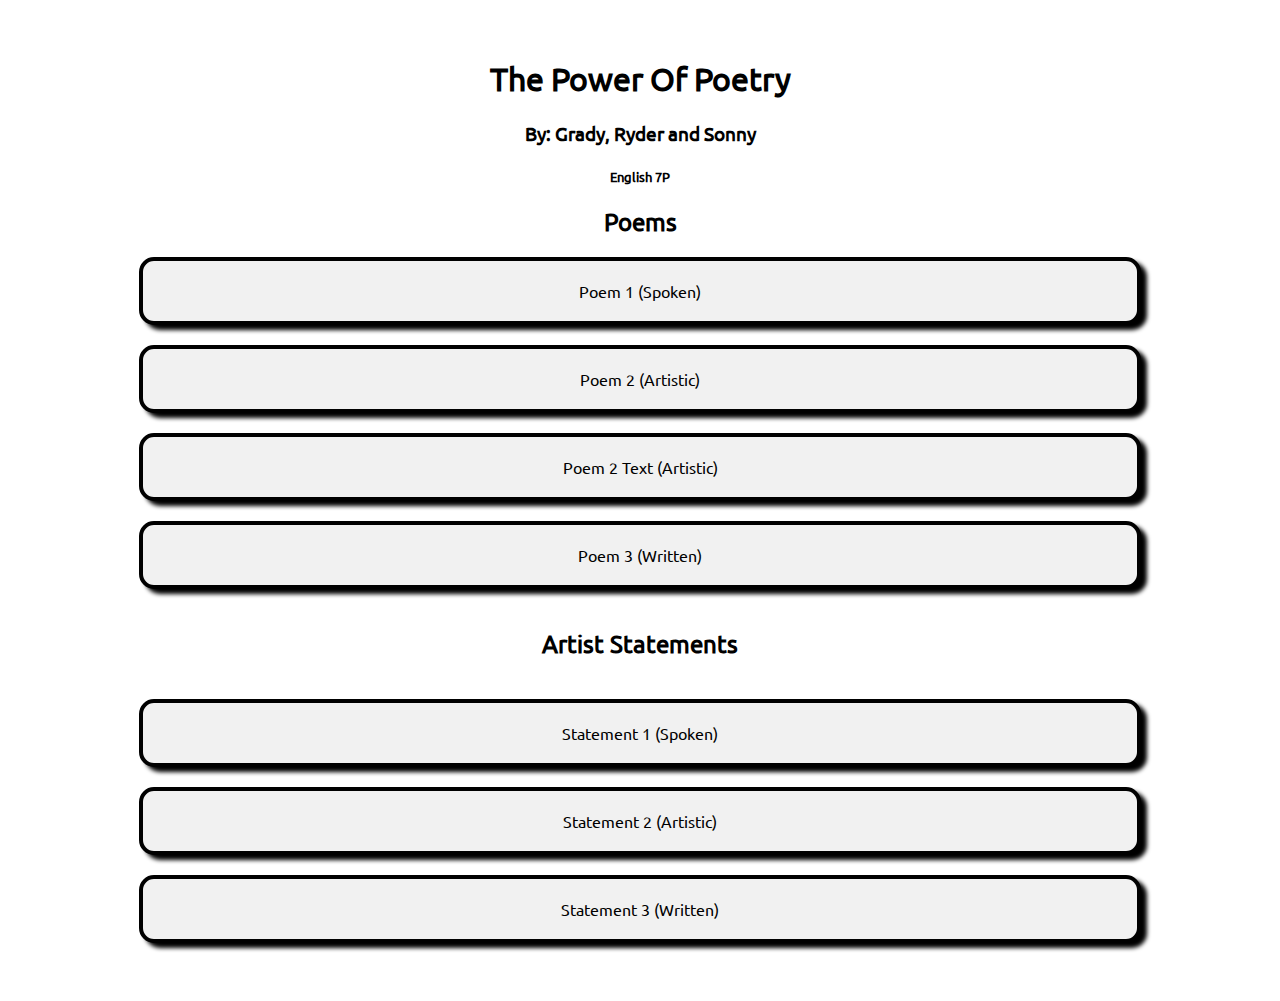
<file: index.html>
<!DOCTYPE html>
<html>
    <head>
        <meta charset = 'utf-8' />
        <meta name = 'viewport' content = 'width=device-width, initial-scale=1.0' />
        <meta name = 'title' content = 'Poems English T4' />
        <title>The Power Of Poetry</title>
        <script src="https://cdnjs.cloudflare.com/ajax/libs/jquery/3.6.1/jquery.min.js" integrity="sha512-aVKKRRi/Q/YV+4mjoKBsE4x3H+BkegoM/em46NNlCqNTmUYADjBbeNefNxYV7giUp0VxICtqdrbqU7iVaeZNXA==" crossorigin="anonymous" referrerpolicy="no-referrer"></script>
        <script src="https://cdnjs.cloudflare.com/ajax/libs/bootstrap/5.2.2/js/bootstrap.min.js" integrity="sha512-5BqtYqlWfJemW5+v+TZUs22uigI8tXeVah5S/1Z6qBLVO7gakAOtkOzUtgq6dsIo5c0NJdmGPs0H9I+2OHUHVQ==" crossorigin="anonymous" referrerpolicy="no-referrer"></script>
        <link href="style.css" rel="stylesheet" />
        <script src="index.js"></script>
    </head>
    <body>
        <h1>The Power Of Poetry</h1>
        <h3>By: Grady, Ryder and Sonny</h3>
        <h5>English 7P</h5>
        <h2>Poems</h2>
        <div id="block">
            <a href="poem1.html">Poem 1 (Spoken)</a>
        </div>
        <br>
        <div id="block" href="poem2.html">
            <a href="poem2.html">Poem 2 (Artistic)</a>
        </div>
        <br>
        <div id="block" href="poem2text.html">
            <a href="poem2text.html">Poem 2 Text (Artistic)</a>
        </div>
        <br>
        <div id="block" href="poem3.html">
            <a href="poem3.html">Poem 3 (Written)</a>
        </div>
        <br>
        <h2>Artist Statements</h2>
        <br>
        <div id="block" href="art1.html">
            <a href="art1.html">Statement 1 (Spoken)</a>
        </div>
        <br>
        <div id="block" href="art2.html">
            <a href="art2.html">Statement 2 (Artistic)</a>
        </div>
        <br>
        <div id="block" href="art3.html">
            <a href="art3.html">Statement 3 (Written)</a>
        </div>
        <br>
    </body>
</html>
</file>
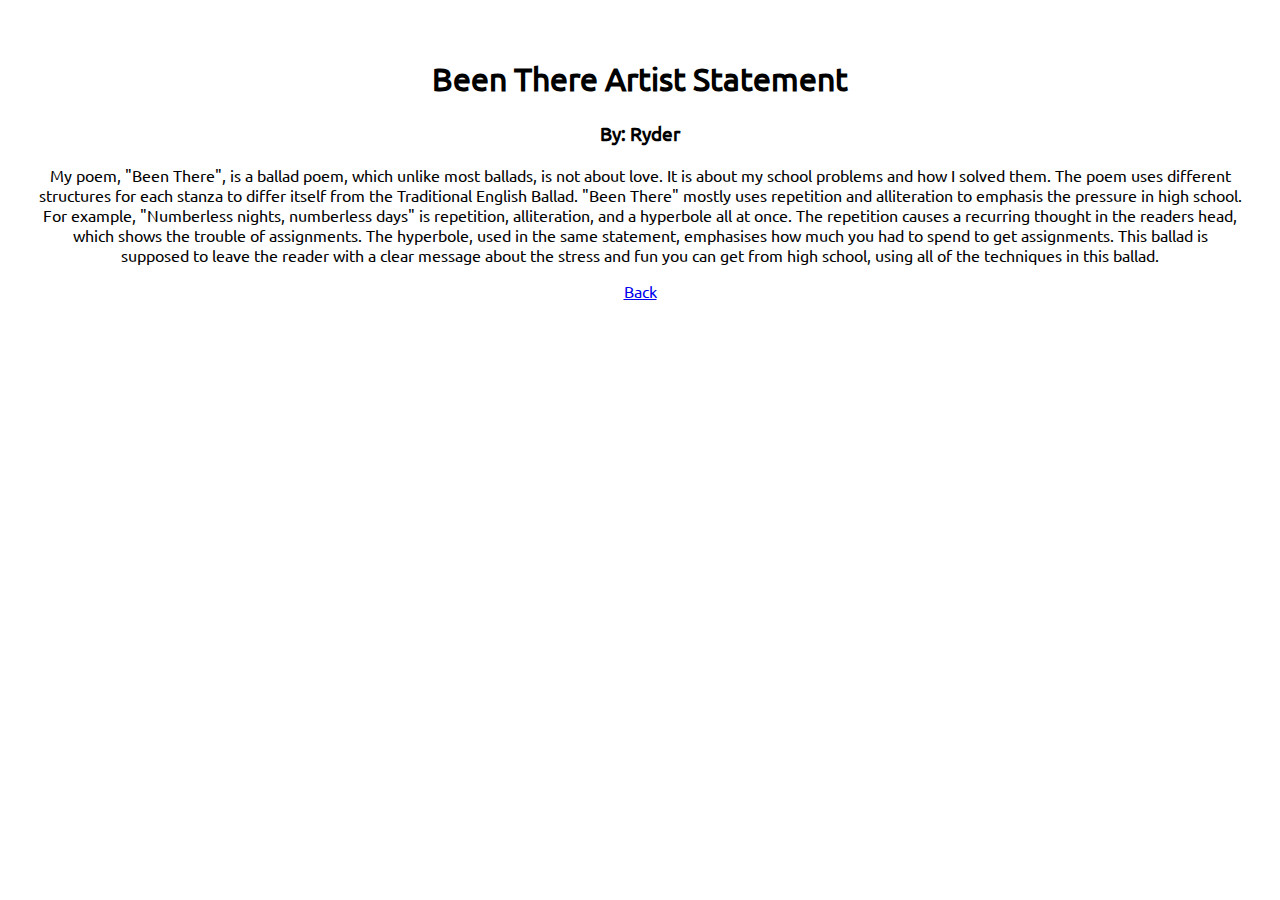
<file: art1.html>
<!DOCTYPE html>
<html>
    <head>
        <meta charset = 'utf-8' />
        <meta name = 'viewport' content = 'width=device-width, initial-scale=1.0' />
        <meta name = 'title' content = 'Start' />
        <title>Project</title>
        <script src="https://cdnjs.cloudflare.com/ajax/libs/jquery/3.6.1/jquery.min.js" integrity="sha512-aVKKRRi/Q/YV+4mjoKBsE4x3H+BkegoM/em46NNlCqNTmUYADjBbeNefNxYV7giUp0VxICtqdrbqU7iVaeZNXA==" crossorigin="anonymous" referrerpolicy="no-referrer"></script>
        <script src="https://cdnjs.cloudflare.com/ajax/libs/bootstrap/5.2.2/js/bootstrap.min.js" integrity="sha512-5BqtYqlWfJemW5+v+TZUs22uigI8tXeVah5S/1Z6qBLVO7gakAOtkOzUtgq6dsIo5c0NJdmGPs0H9I+2OHUHVQ==" crossorigin="anonymous" referrerpolicy="no-referrer"></script>
        <link href="style.css" rel="stylesheet" />
    </head>
    <body>
        <h1>Been There Artist Statement</h1>
        <h3>By: Ryder</h3>
        <p>
            My poem, "Been There", is a ballad poem, which unlike most ballads, is not about love. It is about my school problems and how I solved them. The poem uses different structures for each stanza to differ itself from the Traditional English Ballad. "Been There" mostly uses repetition and alliteration to emphasis the pressure in high school. For example, "Numberless nights, numberless days" is repetition, alliteration, and a hyperbole all at once. The repetition causes a recurring thought in the readers head, which shows the trouble of assignments. The hyperbole, used in the same statement, emphasises how much you had to spend to get assignments. This ballad is supposed to leave the reader with a clear message about the stress and fun you can get from high school, using all of the techniques in this ballad.
        </p>
        <a href="/poemenglish">Back</a>
    </body>
</html>
</file>
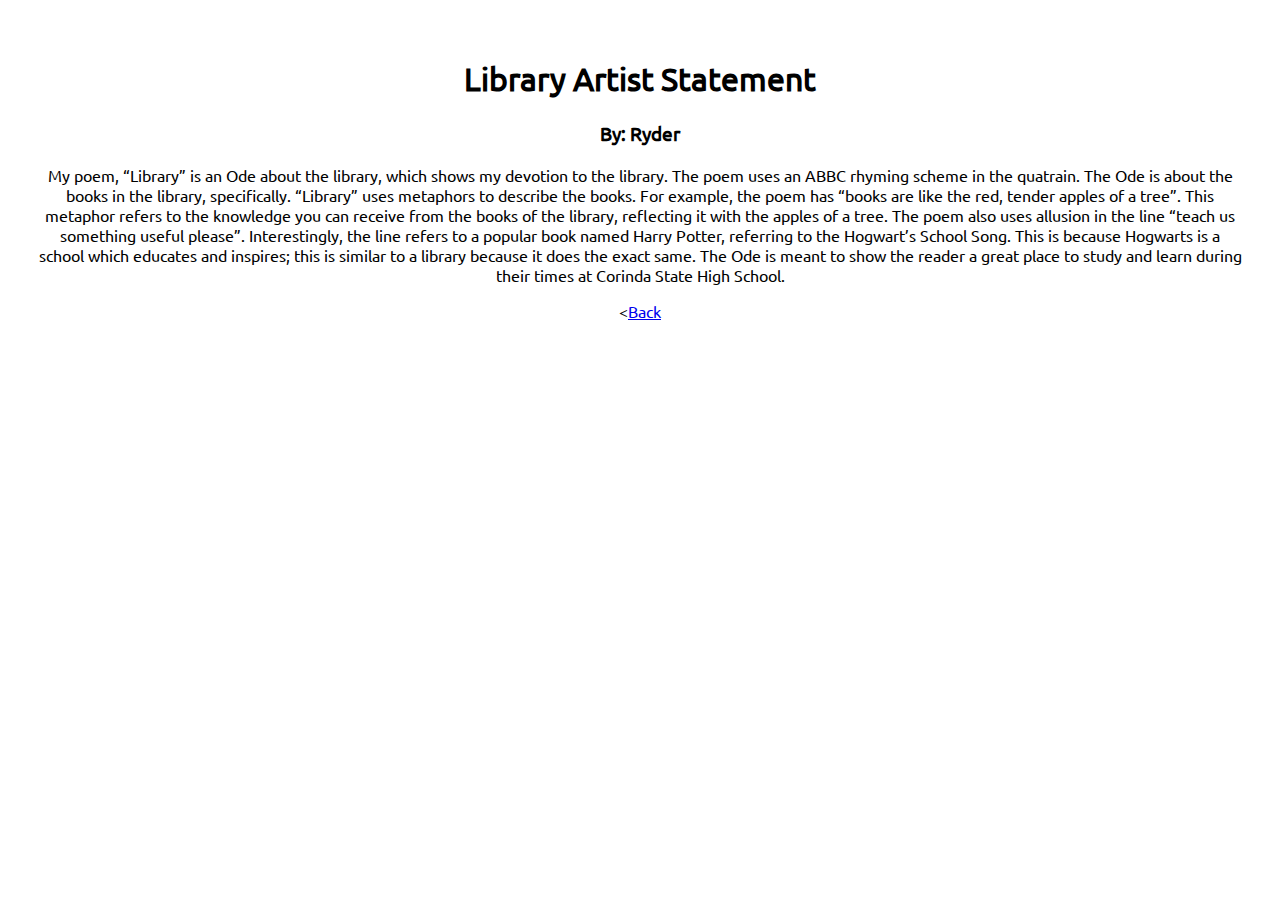
<file: art2.html>
<!DOCTYPE html>
<html>
    <head>
        <meta charset = 'utf-8' />
        <meta name = 'viewport' content = 'width=device-width, initial-scale=1.0' />
        <meta name = 'title' content = 'Start' />
        <title>Project</title>
        <script src="https://cdnjs.cloudflare.com/ajax/libs/jquery/3.6.1/jquery.min.js" integrity="sha512-aVKKRRi/Q/YV+4mjoKBsE4x3H+BkegoM/em46NNlCqNTmUYADjBbeNefNxYV7giUp0VxICtqdrbqU7iVaeZNXA==" crossorigin="anonymous" referrerpolicy="no-referrer"></script>
        <script src="https://cdnjs.cloudflare.com/ajax/libs/bootstrap/5.2.2/js/bootstrap.min.js" integrity="sha512-5BqtYqlWfJemW5+v+TZUs22uigI8tXeVah5S/1Z6qBLVO7gakAOtkOzUtgq6dsIo5c0NJdmGPs0H9I+2OHUHVQ==" crossorigin="anonymous" referrerpolicy="no-referrer"></script>
        <link href="style.css" rel="stylesheet" />
    </head>
    <body>
        <h1>Library Artist Statement</h1>
        <h3>By: Ryder</h3>
        <p>
            My poem, “Library” is an Ode about the library, which shows my devotion to the library. The poem uses an ABBC rhyming scheme in the quatrain. The Ode is about the books in the library, specifically. “Library” uses metaphors to describe the books. For example, the poem has “books are like the red, tender apples of a tree”. This metaphor refers to the knowledge you can receive from the books of the library, reflecting it with the apples of a tree. The poem also uses allusion in the line “teach us something useful please”. Interestingly, the line refers to a popular book named Harry Potter, referring to the Hogwart’s School Song. This is because Hogwarts is a school which educates and inspires; this is similar to a library because it does the exact same. The Ode is meant to show the reader a great place to study and learn during their times at Corinda State High School.
        </p>
        <<a href="/poemenglish">Back</a>
    </body>
</html>
</file>
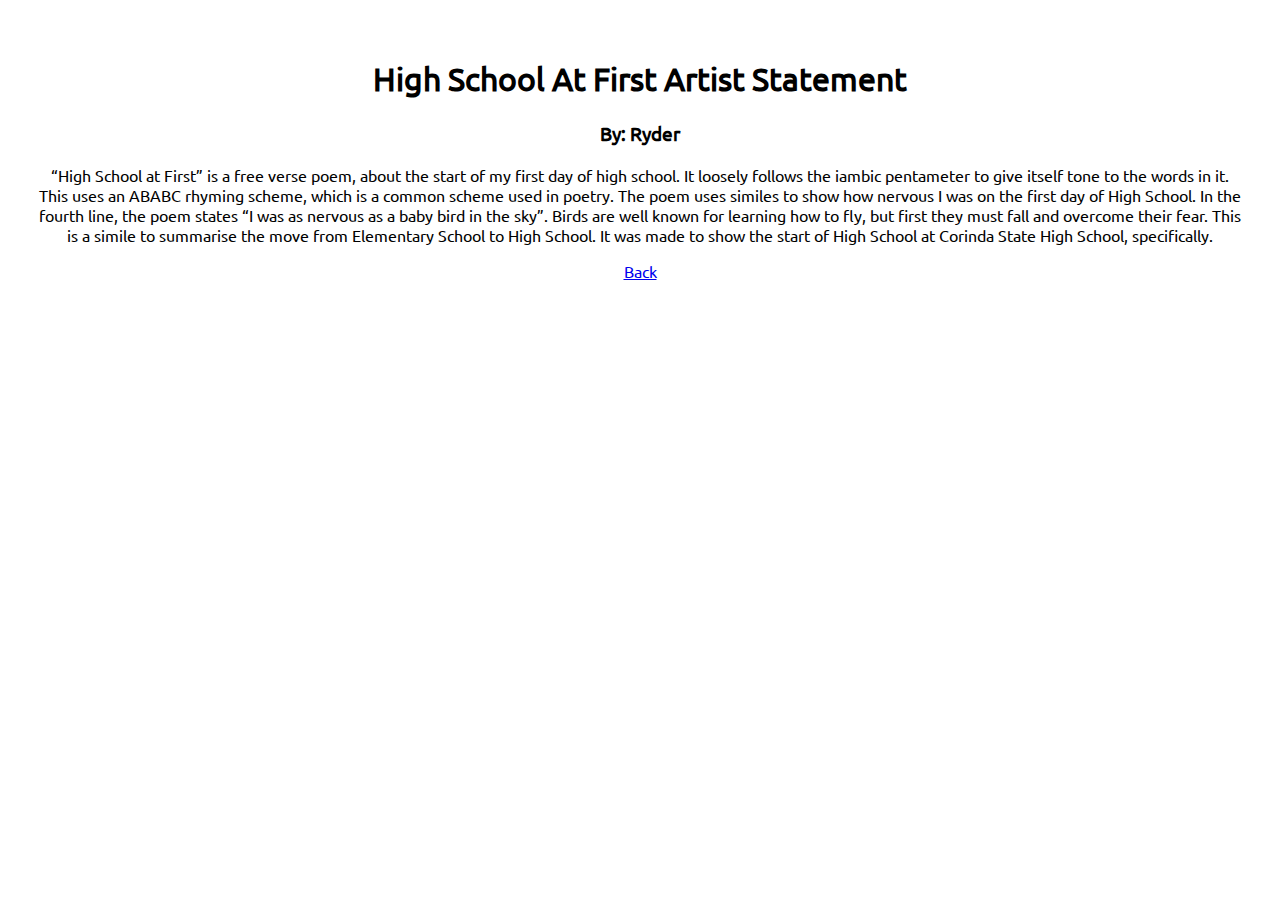
<file: art3.html>
<!DOCTYPE html>
<html>
    <head>
        <meta charset = 'utf-8' />
        <meta name = 'viewport' content = 'width=device-width, initial-scale=1.0' />
        <meta name = 'title' content = 'Start' />
        <title>Project</title>
        <script src="https://cdnjs.cloudflare.com/ajax/libs/jquery/3.6.1/jquery.min.js" integrity="sha512-aVKKRRi/Q/YV+4mjoKBsE4x3H+BkegoM/em46NNlCqNTmUYADjBbeNefNxYV7giUp0VxICtqdrbqU7iVaeZNXA==" crossorigin="anonymous" referrerpolicy="no-referrer"></script>
        <script src="https://cdnjs.cloudflare.com/ajax/libs/bootstrap/5.2.2/js/bootstrap.min.js" integrity="sha512-5BqtYqlWfJemW5+v+TZUs22uigI8tXeVah5S/1Z6qBLVO7gakAOtkOzUtgq6dsIo5c0NJdmGPs0H9I+2OHUHVQ==" crossorigin="anonymous" referrerpolicy="no-referrer"></script>
        <link href="style.css" rel="stylesheet" />
    </head>
    <body>
        <h1>High School At First Artist Statement</h1>
        <h3>By: Ryder</h3>
        <p>
            “High School at First” is a free verse poem, about the start of my first day of high school. It loosely follows the iambic pentameter to give itself tone to the words in it. This uses an ABABC rhyming scheme, which is a common scheme used in poetry.
The poem uses similes to show how nervous I was on the first day of High School. In the fourth line, the poem states “I was as nervous as a baby bird in the sky”. Birds are well known for learning how to fly, but first they must fall and overcome their fear. This is a simile to summarise the move from Elementary School to High School.
It was made to show the start of High School at Corinda State High School, specifically.
        </p>
        <a href="/poemenglish">Back</a>
    </body>
</html>
</file>
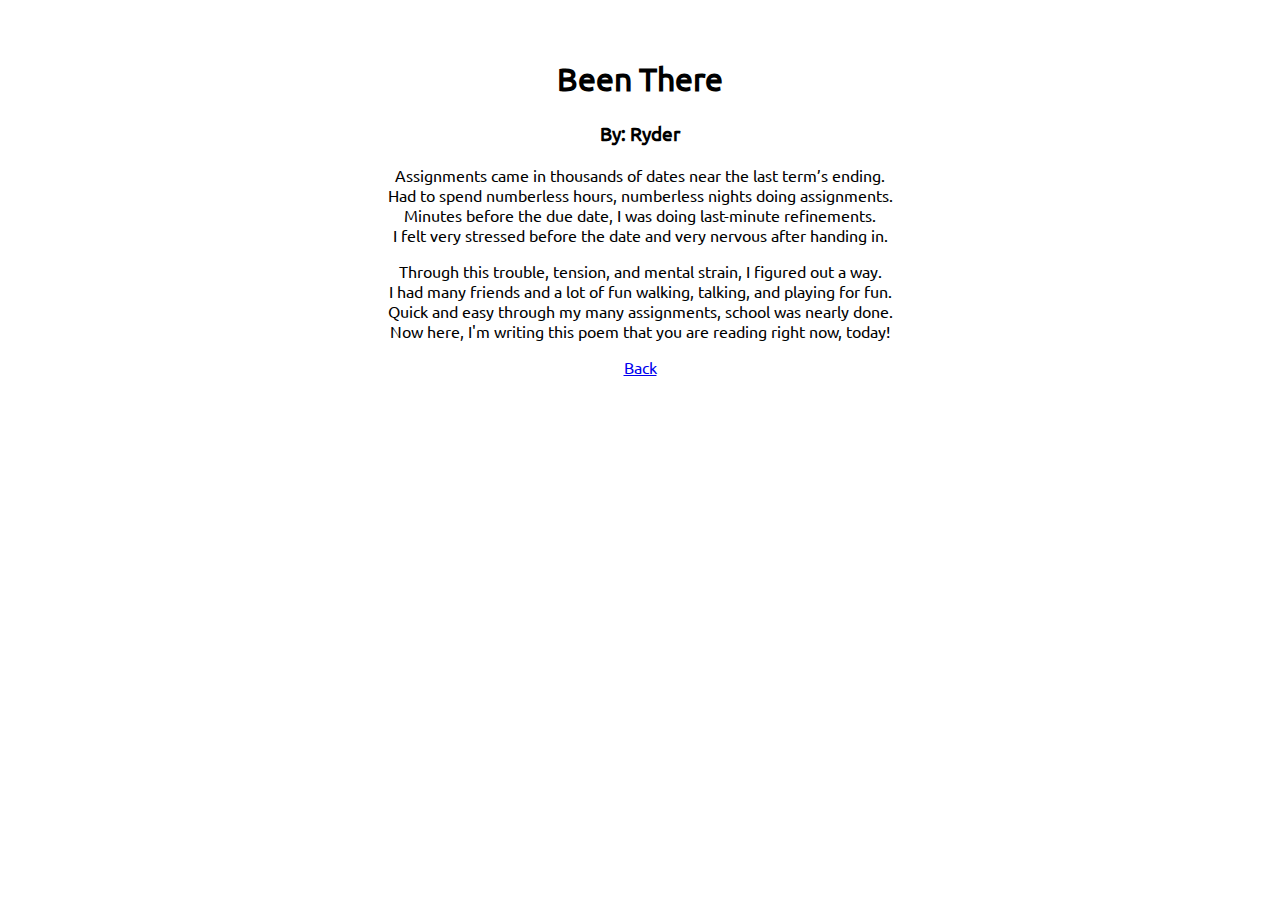
<file: poem1.html>
<!DOCTYPE html>
<html>
    <head>
        <meta charset = 'utf-8' />
        <meta name = 'viewport' content = 'width=device-width, initial-scale=1.0' />
        <meta name = 'title' content = 'Start' />
        <title>Project</title>
        <script src="https://cdnjs.cloudflare.com/ajax/libs/jquery/3.6.1/jquery.min.js" integrity="sha512-aVKKRRi/Q/YV+4mjoKBsE4x3H+BkegoM/em46NNlCqNTmUYADjBbeNefNxYV7giUp0VxICtqdrbqU7iVaeZNXA==" crossorigin="anonymous" referrerpolicy="no-referrer"></script>
        <script src="https://cdnjs.cloudflare.com/ajax/libs/bootstrap/5.2.2/js/bootstrap.min.js" integrity="sha512-5BqtYqlWfJemW5+v+TZUs22uigI8tXeVah5S/1Z6qBLVO7gakAOtkOzUtgq6dsIo5c0NJdmGPs0H9I+2OHUHVQ==" crossorigin="anonymous" referrerpolicy="no-referrer"></script>
        <link href="style.css" rel="stylesheet" />
    </head>
    <body>
        <h1>Been There</h1>
        <h3>By: Ryder</h3>
        <p>
            Assignments came in thousands of dates near the last term’s ending. <br>
            Had to spend numberless hours, numberless nights doing assignments. <br>
            Minutes before the due date, I was doing last-minute refinements. <br>
            I felt very stressed before the date and very nervous after handing in. <br>
        </p>
        <p>
            Through this trouble, tension, and mental strain, I figured out a way. <br>
            I had many friends and a lot of fun walking, talking, and playing for fun. <br>
            Quick and easy through my many assignments, school was nearly done. <br>
            Now here, I'm writing this poem that you are reading right now, today! <br>
        </p>
        <a href="/poemenglish">Back</a>
    </body>
</html>
</file>
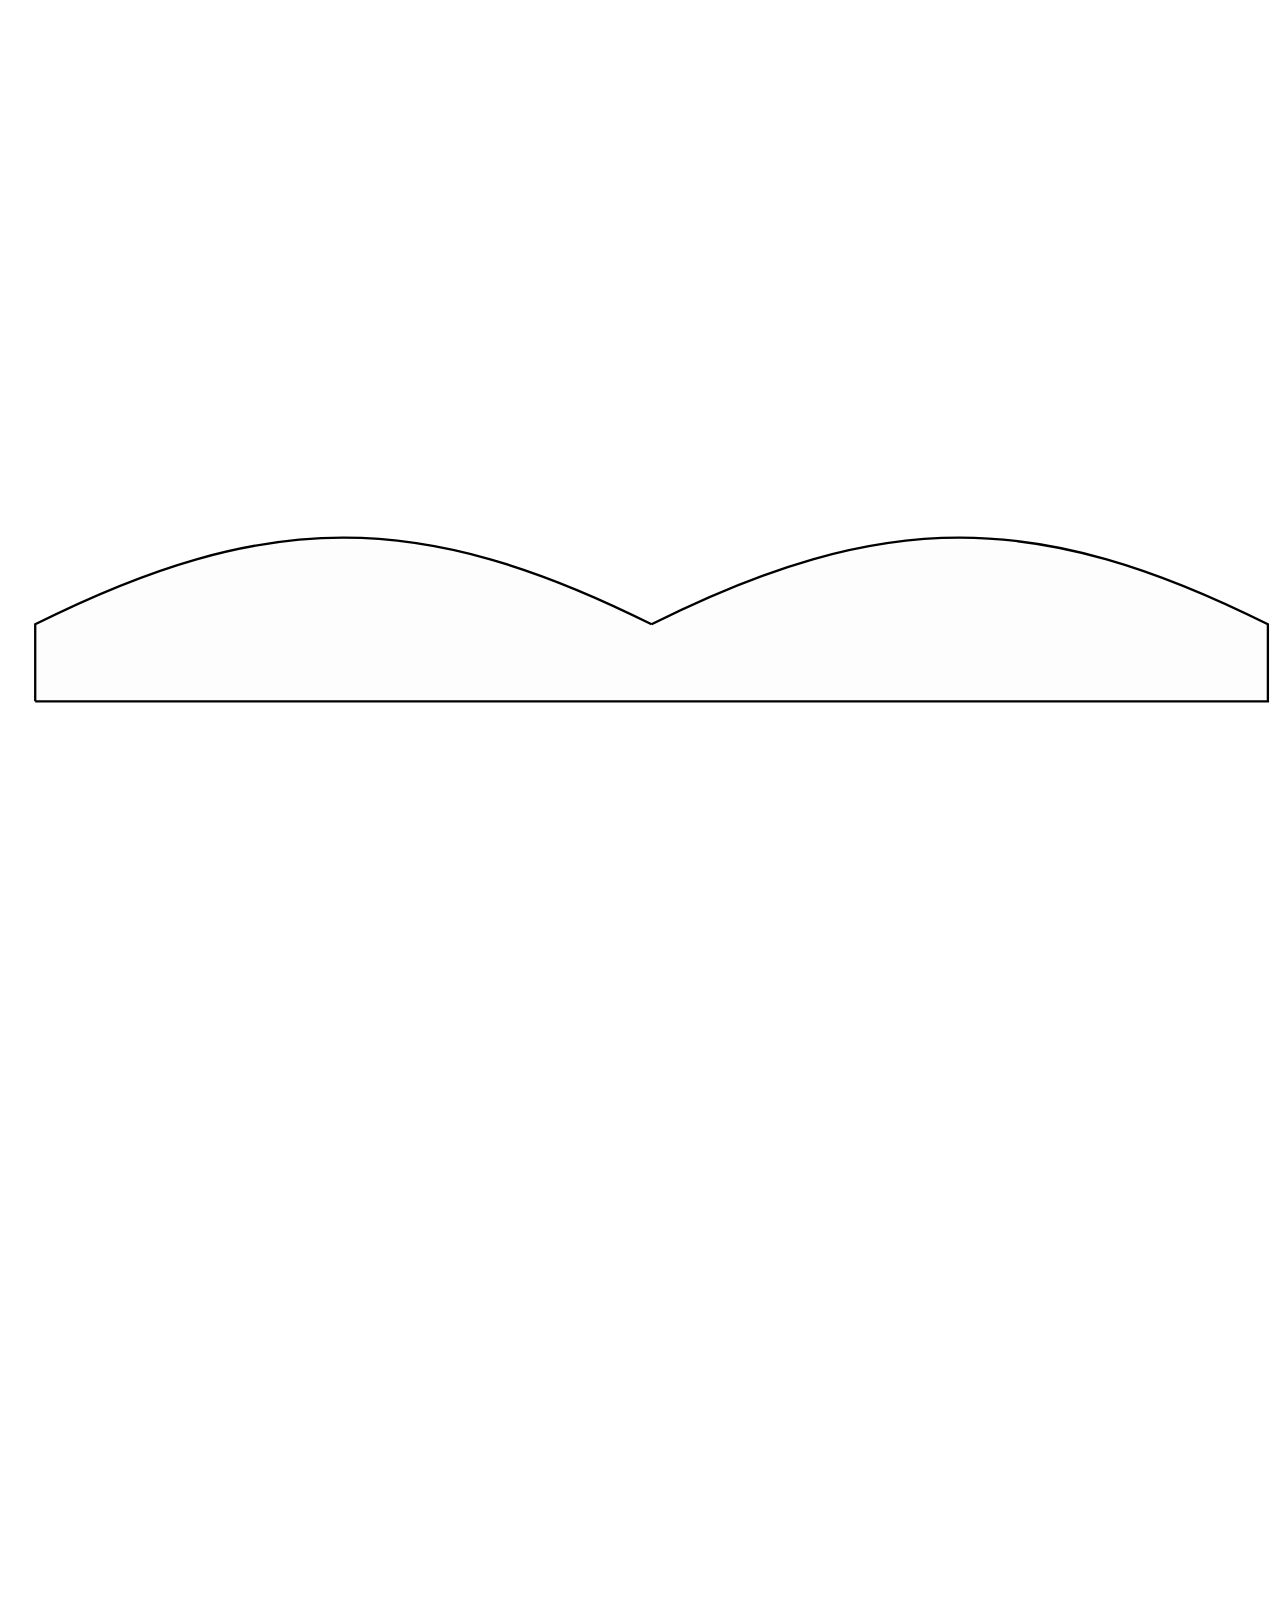
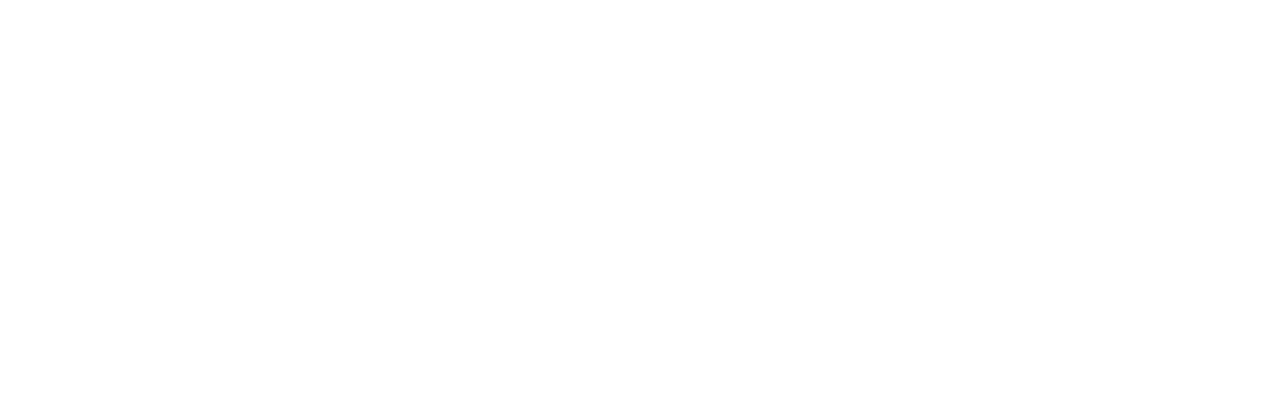
<file: poem2.html>
<!DOCTYPE html>
<html>
    <head>
        <meta charset = 'utf-8' />
        <meta name = 'viewport' content = 'width=device-width, initial-scale=1.0' />
        <meta name = 'title' content = 'School' />
        <title>Project</title>
        <script src="https://cdnjs.cloudflare.com/ajax/libs/jquery/3.6.1/jquery.min.js" integrity="sha512-aVKKRRi/Q/YV+4mjoKBsE4x3H+BkegoM/em46NNlCqNTmUYADjBbeNefNxYV7giUp0VxICtqdrbqU7iVaeZNXA==" crossorigin="anonymous" referrerpolicy="no-referrer"></script>
        <script src="https://cdnjs.cloudflare.com/ajax/libs/bootstrap/5.2.2/js/bootstrap.min.js" integrity="sha512-5BqtYqlWfJemW5+v+TZUs22uigI8tXeVah5S/1Z6qBLVO7gakAOtkOzUtgq6dsIo5c0NJdmGPs0H9I+2OHUHVQ==" crossorigin="anonymous" referrerpolicy="no-referrer"></script>
        <link href="poem2.css" rel="stylesheet" />
        <script src="poem2.js"></script>
    </head>
    <body>
        <svg width="100%" height="2000" viewBox="-6.15 -9 12 25.96" xmlns:xlink="http://www.w3.org/1999/xlink" xmlns="https://www.w3.org/2000/svg">
            <path id="book" xmlns="https://www.w3.org/2000/svg"  d="M 0 -1 L 0 -1 V -1 C 3 -2.5 5 -2.5 8 -1 V 0 L -8 0 M -8 0 V -1 C -5 -2.5 -3 -2.5 0 -1"/>
        </svg>
    </body>
</html>
</file>
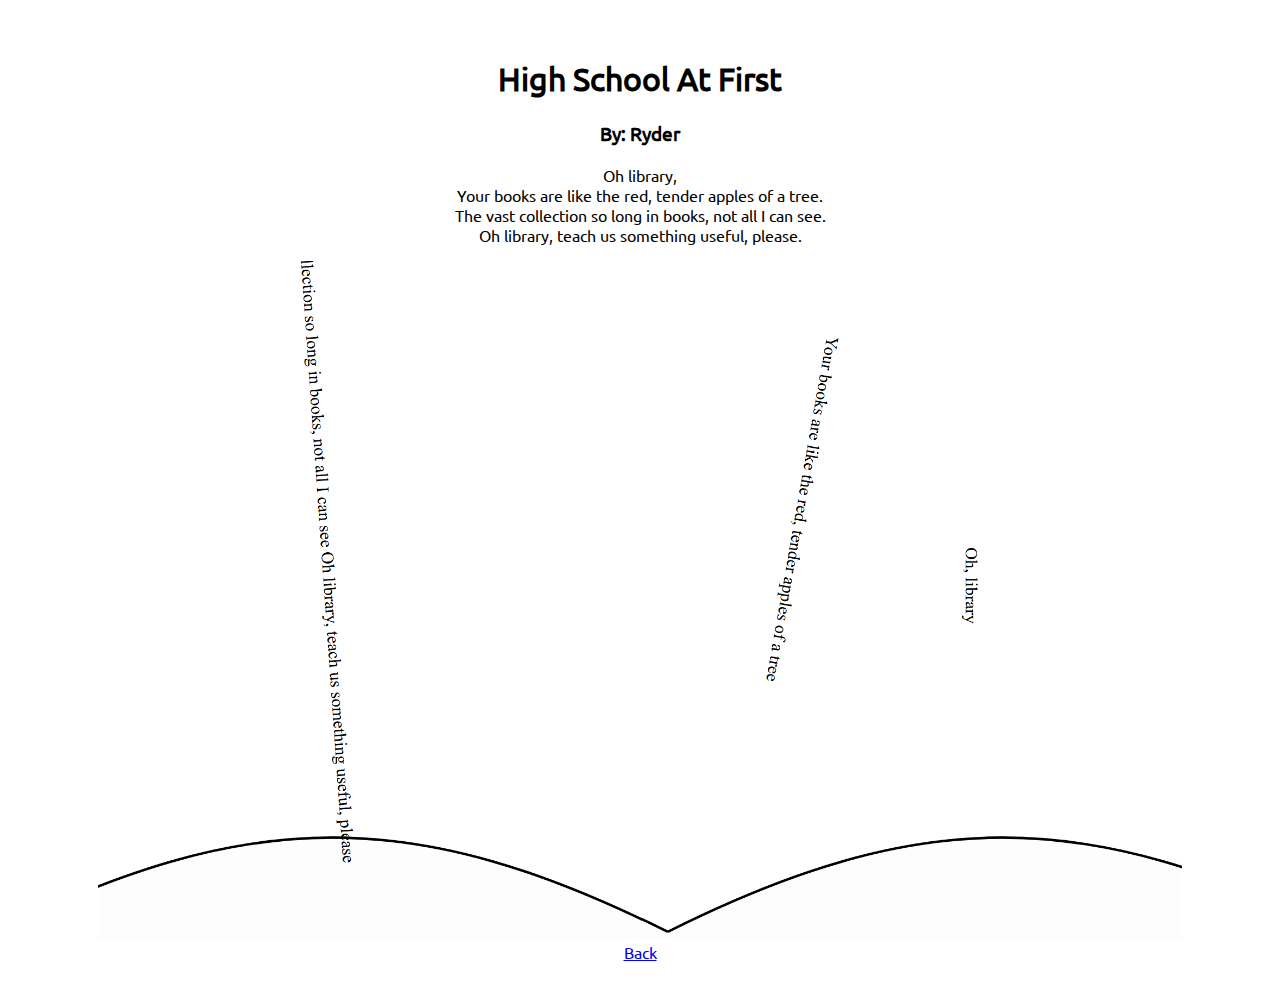
<file: poem2text.html>
<!DOCTYPE html>
<html>
    <head>
        <meta charset = 'utf-8' />
        <meta name = 'viewport' content = 'width=device-width, initial-scale=1.0' />
        <meta name = 'title' content = 'Start' />
        <title>Project</title>
        <script src="https://cdnjs.cloudflare.com/ajax/libs/jquery/3.6.1/jquery.min.js" integrity="sha512-aVKKRRi/Q/YV+4mjoKBsE4x3H+BkegoM/em46NNlCqNTmUYADjBbeNefNxYV7giUp0VxICtqdrbqU7iVaeZNXA==" crossorigin="anonymous" referrerpolicy="no-referrer"></script>
        <script src="https://cdnjs.cloudflare.com/ajax/libs/bootstrap/5.2.2/js/bootstrap.min.js" integrity="sha512-5BqtYqlWfJemW5+v+TZUs22uigI8tXeVah5S/1Z6qBLVO7gakAOtkOzUtgq6dsIo5c0NJdmGPs0H9I+2OHUHVQ==" crossorigin="anonymous" referrerpolicy="no-referrer"></script>
        <link href="style.css" rel="stylesheet" />
    </head>
    <body>
        <h1>High School At First</h1>
        <h3>By: Ryder</h3>
        <p>
            Oh library, <br>
            Your books are like the red, tender apples of a tree. <br>
            The vast collection so long in books, not all I can see. <br>
            Oh library, teach us something useful, please. <br>
        </p>
        <img src="c.png" width="90%" /><br>
        <a href="/poemenglish">Back</a>
    </body>
</html>
</file>
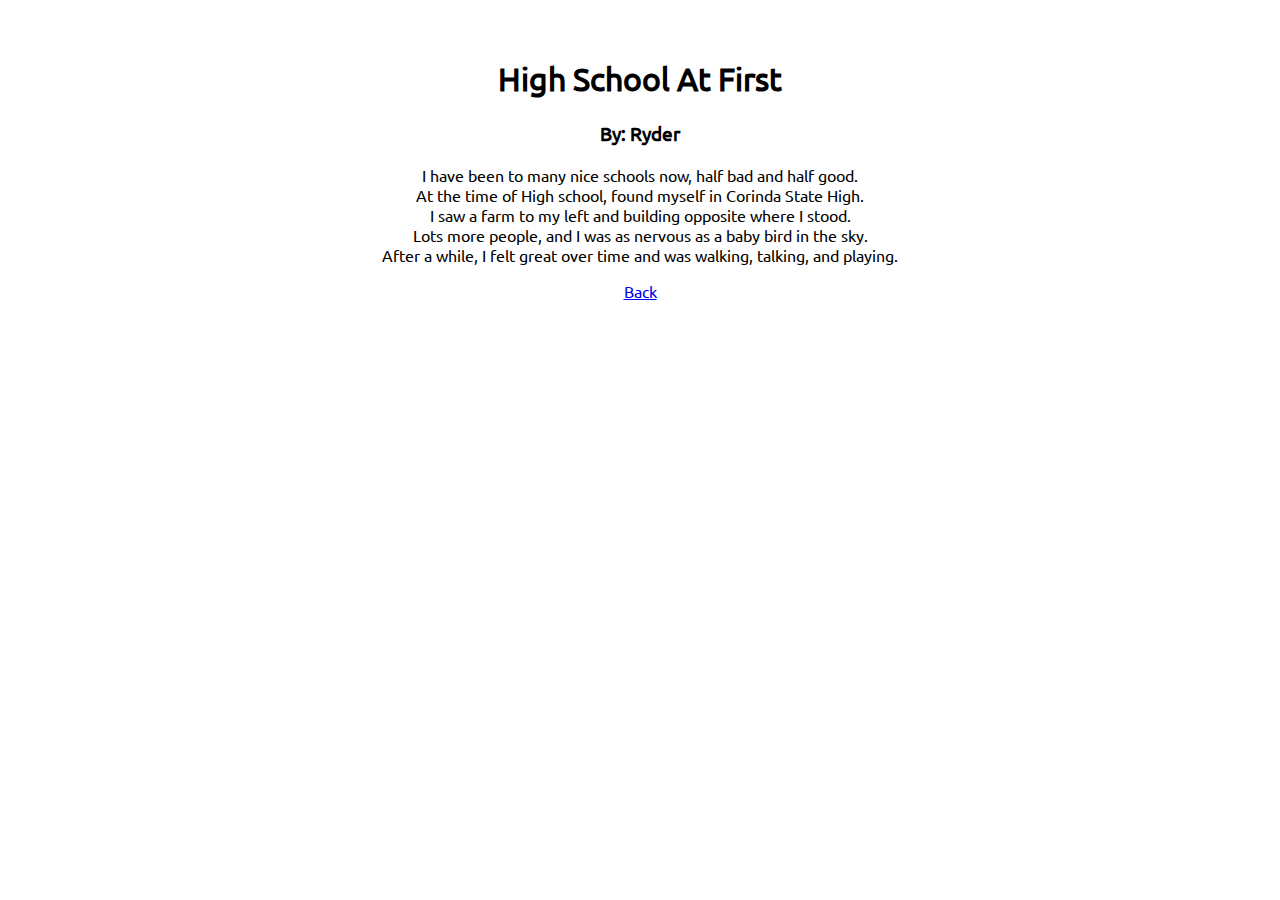
<file: poem3.html>
<!DOCTYPE html>
<html>
    <head>
        <meta charset = 'utf-8' />
        <meta name = 'viewport' content = 'width=device-width, initial-scale=1.0' />
        <meta name = 'title' content = 'Start' />
        <title>Project</title>
        <script src="https://cdnjs.cloudflare.com/ajax/libs/jquery/3.6.1/jquery.min.js" integrity="sha512-aVKKRRi/Q/YV+4mjoKBsE4x3H+BkegoM/em46NNlCqNTmUYADjBbeNefNxYV7giUp0VxICtqdrbqU7iVaeZNXA==" crossorigin="anonymous" referrerpolicy="no-referrer"></script>
        <script src="https://cdnjs.cloudflare.com/ajax/libs/bootstrap/5.2.2/js/bootstrap.min.js" integrity="sha512-5BqtYqlWfJemW5+v+TZUs22uigI8tXeVah5S/1Z6qBLVO7gakAOtkOzUtgq6dsIo5c0NJdmGPs0H9I+2OHUHVQ==" crossorigin="anonymous" referrerpolicy="no-referrer"></script>
        <link href="style.css" rel="stylesheet" />
    </head>
    <body>
        <h1>High School At First</h1>
        <h3>By: Ryder</h3>
        <p>
            I have been to many nice schools now, half bad and half good. <br>
            At the time of High school, found myself in Corinda State High. <br>
            I saw a farm to my left and building opposite where I stood. <br>
            Lots more people, and I was as nervous as a baby bird in the sky. <br>
            After a while, I felt great over time and was walking, talking, and playing. <br>
        </p>
        <a href="/poemenglish">Back</a>
    </body>
</html>
</file>
<file: style.css>
@font-face {
    font-family: Ubuntu;
    src: url(Ubuntu-R.ttf);
}
#block {
    padding: 20px 15px;
    width: 80%;
    margin: auto;
    border-radius: 15px;
    border: 4px solid black;
    background: rgb(241, 241, 241);
    box-shadow: 6px 5px 4px black;
}
#block a{
    color: black;
    text-decoration: none;
}
#block::after{
    content: '\A';
    white-space: pre;
}
html, body {
    padding: 15px;
    text-align: center;
    font-family: Ubuntu, sans-serif;
}
</file>
<file: poem2.css>
#poem {
    position: absolute;
    bottom: -200px;
    opacity: 0.5;
    writing-mode: vertical-lr;
    text-orientation: sideways;
}
#book {
    position: absolute;
    bottom: 0px;
    border: 2px solid black;
    width: 80%;
    height: 40px;
    left: 10%;
    opacity: 1.0;
    z-index: 10000;
    background: white;
}
html, body {
    height: 100%;
    width: 100%;
}
svg{
    position: absolute;
    left: 0px;
    fill: rgb(253, 253, 253);
    stroke: black;
    stroke-width: 0.03px;
}
</file>
